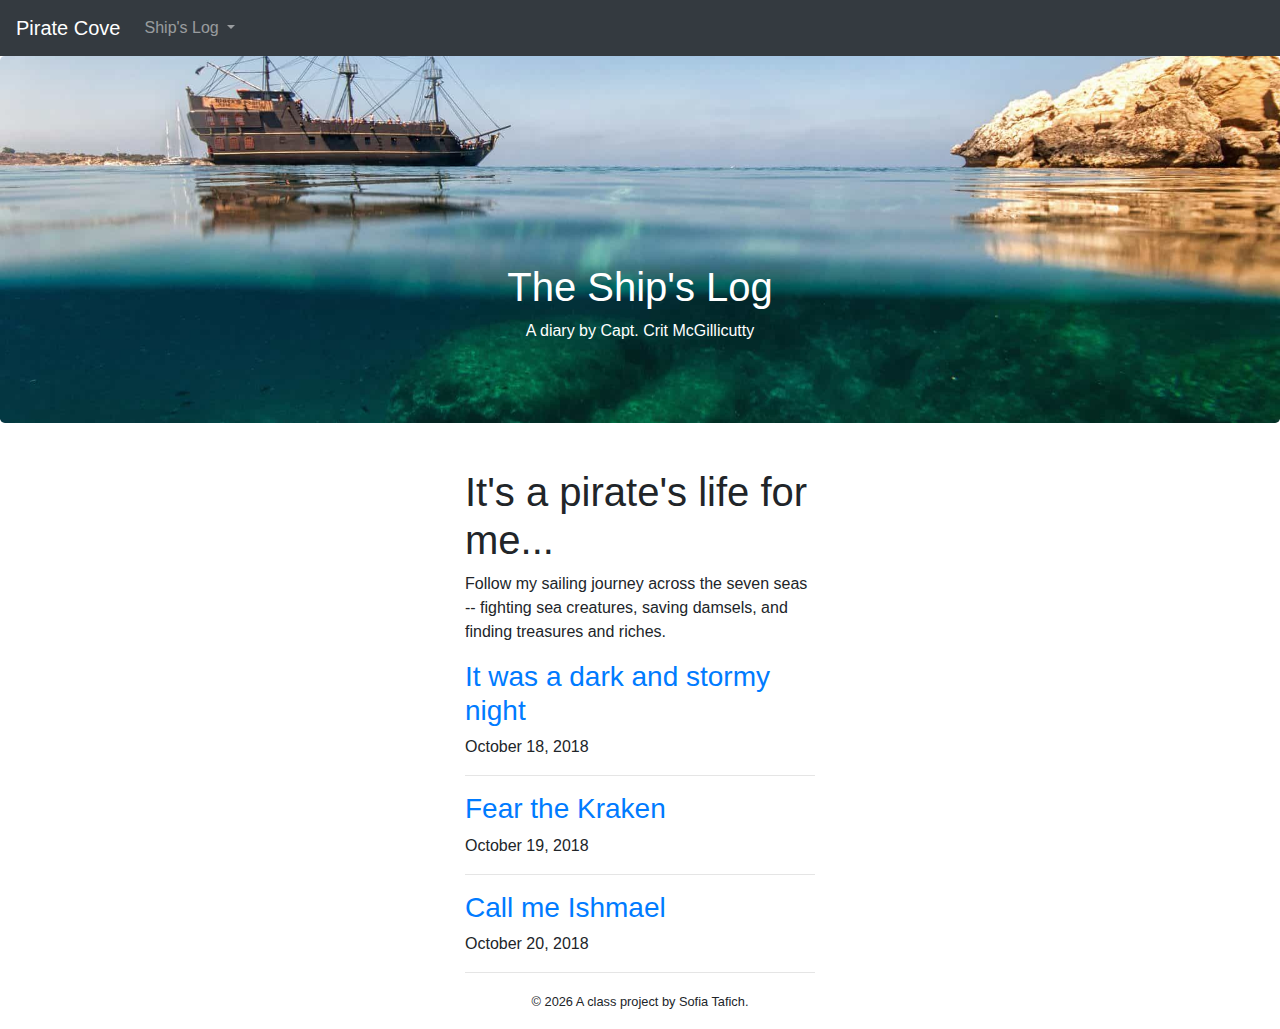
<file: docs/index.html>
<!doctype html>
<html lang="en">
<!-- A Intro to Coding for Journalists class project -->
<head>
  <title>Pirate Cove | The Ship's Log</title>
  <meta name="description" content="A daily blog from Capt. Crit McGillicutty.">
  <meta charset="utf-8">
  <meta http-equiv="X-UA-Compatible" content="IE=edge" />
  <meta name="viewport" content="width=device-width, initial-scale=1, maximum-scale=1">
  <link rel="stylesheet" href="css/main.css">
</head>
<body>
  <nav class="navbar navbar-expand-lg navbar-dark bg-dark">
  <a class="navbar-brand" href="index.html">Pirate Cove</a>
  <button class="navbar-toggler" type="button" data-toggle="collapse" data-target="#navbarNavDropdown" aria-controls="navbarNavDropdown" aria-expanded="false" aria-label="Toggle navigation">
    <span class="navbar-toggler-icon"></span>
  </button>
  <div class="collapse navbar-collapse" id="navbarNavDropdown">
    <ul class="navbar-nav">
      <li class="nav-item dropdown">
        <a class="nav-link dropdown-toggle" href="#" id="navbarDropdownMenuLink" role="button" data-toggle="dropdown" aria-haspopup="true" aria-expanded="false">
          Ship's Log
        </a>
        <div class="dropdown-menu" aria-labelledby="navbarDropdownMenuLink">
          <a class="dropdown-item" href="2018-10-18.html">Oct. 18</a>
          <a class="dropdown-item" href="2018-10-19.html">Oct. 19</a>
          <a class="dropdown-item" href="2018-10-20.html">Oct. 20</a>
        </div>
      </li>
    </ul>
  </div>
</nav>


  <div class="jumbotron banner text-center">
  <h1>The Ship's Log</h1>
  <p>A diary by Capt. Crit McGillicutty</p> 
</div>

  
<div class="container">
  <div class="row">
    <div class="col-lg-4 offset-lg-4">
      <h1>It's a pirate's life for me...</h1>
      <p>Follow my sailing journey across the seven seas -- fighting sea creatures, saving damsels, and finding treasures and riches.</p>
    </div>
  </div>
  <div class="row">
    <div class="col-lg-4 offset-lg-4">
      
        <h3 class="entry-headline"><a href="2018-10-18.html">It was a dark and stormy night</a></h3>
        <p class="entry-date">October 18, 2018</p>
        <hr>
      
        <h3 class="entry-headline"><a href="2018-10-19.html">Fear the Kraken</a></h3>
        <p class="entry-date">October 19, 2018</p>
        <hr>
      
        <h3 class="entry-headline"><a href="2018-10-20.html">Call me Ishmael</a></h3>
        <p class="entry-date">October 20, 2018</p>
        <hr>
      
    </div>
  </div>
</div>


  <footer>
<p id="legal" class="center-block text-center">
  <small>&copy; <span class="copyright-year"></span>
  A class project by Sofia Tafich.
</p>
</footer>


  <script src="js/jquery.js"></script>
  <script src="js/popper.js"></script>
  <script src="js/bootstrap.js"></script>
  <script src="js/scripts.js"></script>
</body>
</html>
</file>
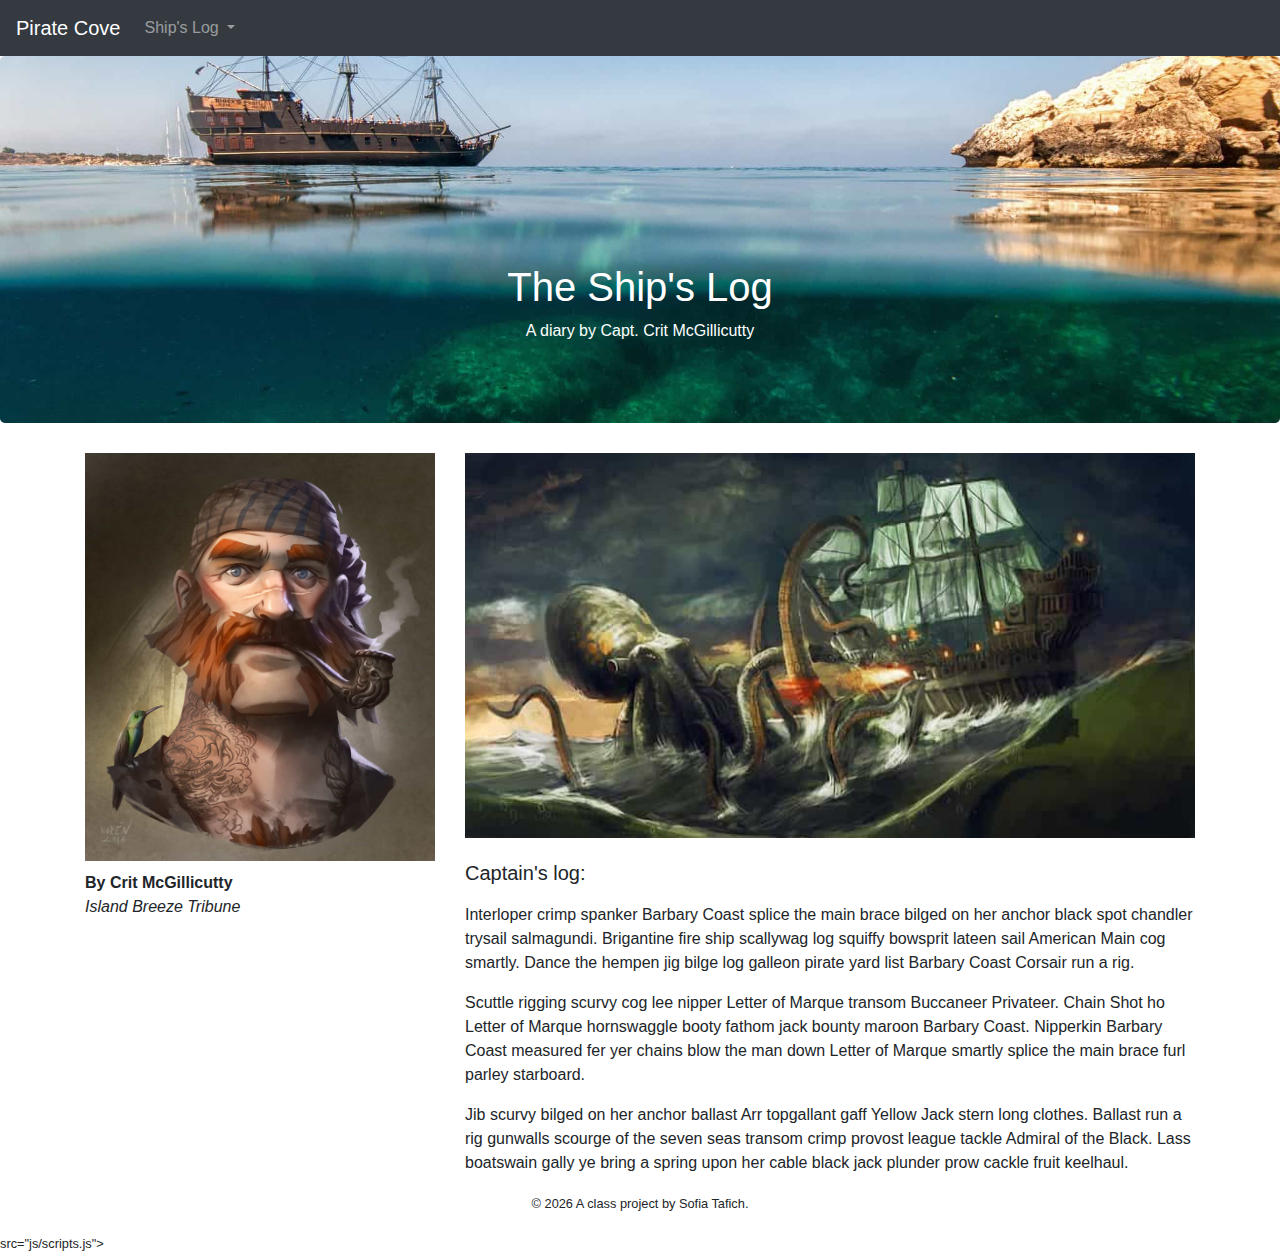
<file: docs/2018-10-18.html>
<!doctype html>
<html lang="en">
<!-- A Intro to Coding for Journalists class project -->
<head>
  <title>Pirate Cove | Blog entry title</title>
  <meta name="description" content="Default description">
  <meta charset="utf-8">
  <meta http-equiv="X-UA-Compatible" content="IE=edge" />
  <meta name="viewport" content="width=device-width, initial-scale=1, maximum-scale=1">
  <link rel="stylesheet" href="css/main.css">
</head>
<body>
  <nav class="navbar navbar-expand-lg navbar-dark bg-dark">
  <a class="navbar-brand" href="index.html">Pirate Cove</a>
  <button class="navbar-toggler" type="button" data-toggle="collapse" data-target="#navbarNavDropdown" aria-controls="navbarNavDropdown" aria-expanded="false" aria-label="Toggle navigation">
    <span class="navbar-toggler-icon"></span>
  </button>
  <div class="collapse navbar-collapse" id="navbarNavDropdown">
    <ul class="navbar-nav">
      <li class="nav-item dropdown">
        <a class="nav-link dropdown-toggle" href="#" id="navbarDropdownMenuLink" role="button" data-toggle="dropdown" aria-haspopup="true" aria-expanded="false">
          Ship's Log
        </a>
        <div class="dropdown-menu" aria-labelledby="navbarDropdownMenuLink">
          <a class="dropdown-item" href="2018-10-18.html">Oct. 18</a>
          <a class="dropdown-item" href="2018-10-19.html">Oct. 19</a>
          <a class="dropdown-item" href="2018-10-20.html">Oct. 20</a>
        </div>
      </li>
    </ul>
  </div>
</nav>


  <div class="jumbotron banner text-center">
  <h1>The Ship's Log</h1>
  <p>A diary by Capt. Crit McGillicutty</p> 
</div>

  
<article class="container">
  <div class="row">
    <div class="col-sm-4">
      
        <img src="img/pirate.jpg" alt="pirate character" class="img-fluid">
        <p class="byline"><b>By Crit McGillicutty</b><br>
        <span><i>Island Breeze Tribune</i></span></p>
      
    </div>
    <div class="col-sm-8">
      
  <img src="img/kraken01.jpg" class="img-fluid" alt="Responsive image">
  <h1></h1>
  <h5>Captain's log: </h5>
  <p>Interloper crimp spanker Barbary Coast splice the main brace bilged on her anchor black spot chandler trysail salmagundi. Brigantine fire ship scallywag log squiffy bowsprit lateen sail American Main cog smartly. Dance the hempen jig bilge log galleon pirate yard list Barbary Coast Corsair run a rig.</p>
  <p>Scuttle rigging scurvy cog lee nipper Letter of Marque transom Buccaneer Privateer. Chain Shot ho Letter of Marque hornswaggle booty fathom jack bounty maroon Barbary Coast. Nipperkin Barbary Coast measured fer yer chains blow the man down Letter of Marque smartly splice the main brace furl parley starboard.</p>
  <p>Jib scurvy bilged on her anchor ballast Arr topgallant gaff Yellow Jack stern long clothes. Ballast run a rig gunwalls scourge of the seven seas transom crimp provost league tackle Admiral of the Black. Lass boatswain gally ye bring a spring upon her cable black jack plunder prow cackle fruit keelhaul.</p>

    </div>
  </div>
</article>


  <footer>
<p id="legal" class="center-block text-center">
  <small>&copy; <span class="copyright-year"></span>
  A class project by Sofia Tafich.
</p>
</footer>


  <script src="js/jquery.js"></script>
  <script src="js/popper.js"></script>
  <script src="js/bootstrap.js"></script>
  <script src="js/scripts.js"></script>
</body>
</html>
src="js/scripts.js"></script>
</body>
</html>
</file>
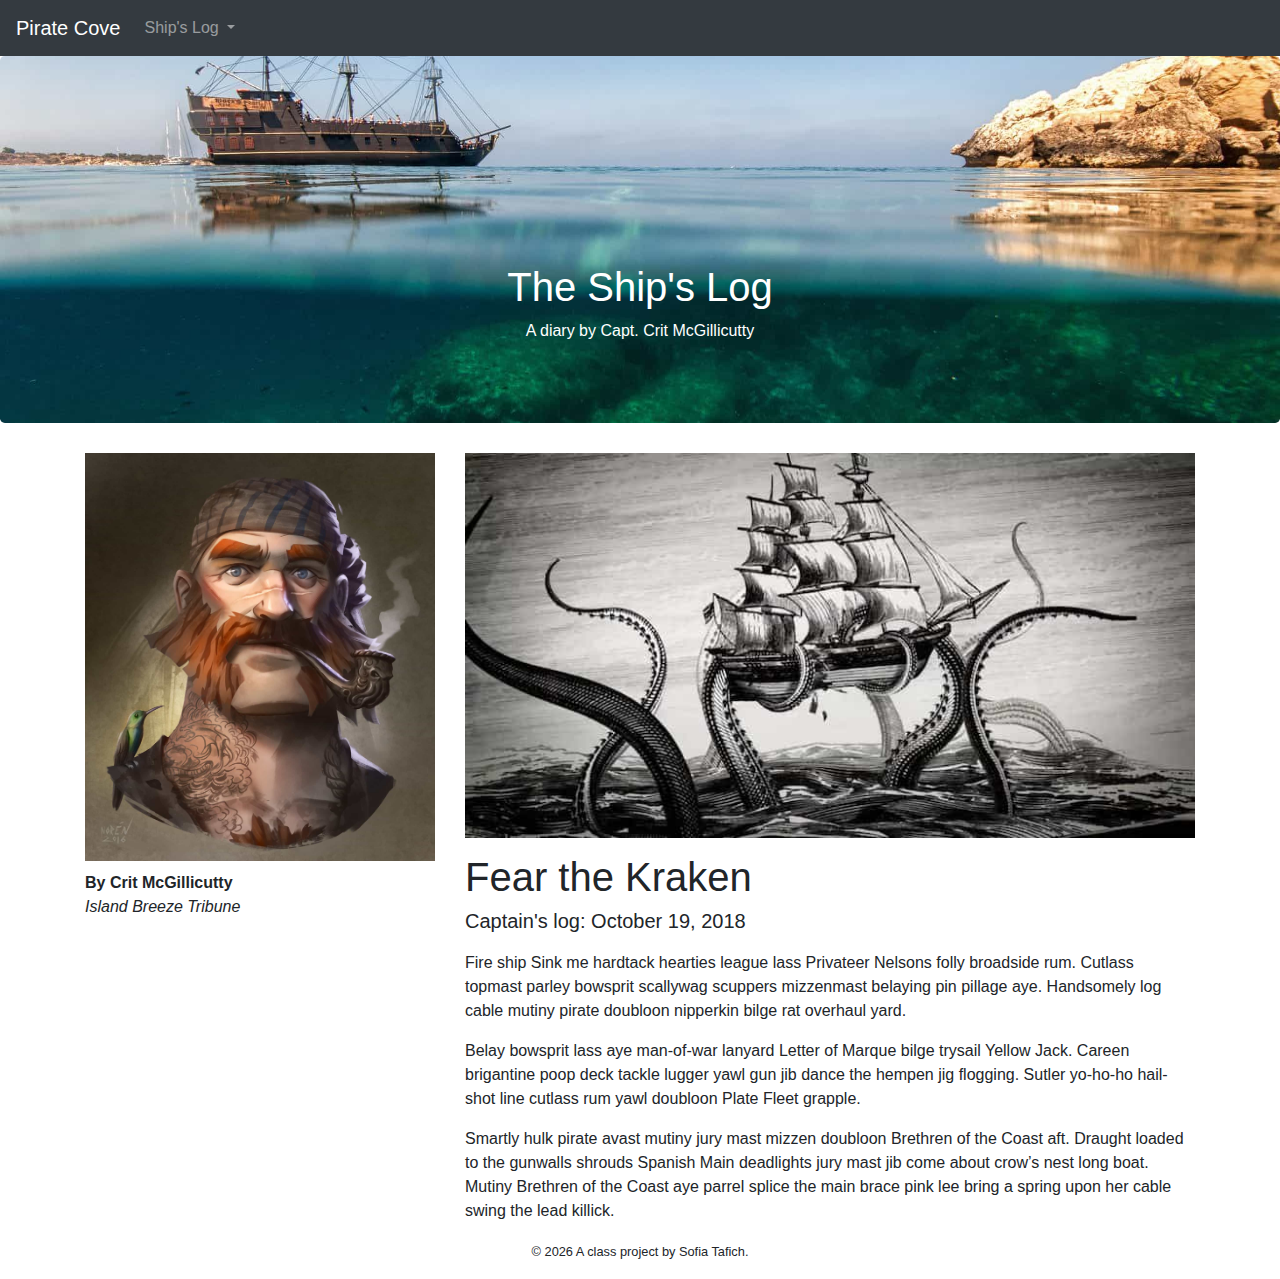
<file: docs/2018-10-19.html>
<!doctype html>
<html lang="en">
<!-- A Intro to Coding for Journalists class project -->
<head>
  <title>Pirate Cove | Blog entry title</title>
  <meta name="description" content="Default description">
  <meta charset="utf-8">
  <meta http-equiv="X-UA-Compatible" content="IE=edge" />
  <meta name="viewport" content="width=device-width, initial-scale=1, maximum-scale=1">
  <link rel="stylesheet" href="css/main.css">
</head>
<body>
  <nav class="navbar navbar-expand-lg navbar-dark bg-dark">
  <a class="navbar-brand" href="index.html">Pirate Cove</a>
  <button class="navbar-toggler" type="button" data-toggle="collapse" data-target="#navbarNavDropdown" aria-controls="navbarNavDropdown" aria-expanded="false" aria-label="Toggle navigation">
    <span class="navbar-toggler-icon"></span>
  </button>
  <div class="collapse navbar-collapse" id="navbarNavDropdown">
    <ul class="navbar-nav">
      <li class="nav-item dropdown">
        <a class="nav-link dropdown-toggle" href="#" id="navbarDropdownMenuLink" role="button" data-toggle="dropdown" aria-haspopup="true" aria-expanded="false">
          Ship's Log
        </a>
        <div class="dropdown-menu" aria-labelledby="navbarDropdownMenuLink">
          <a class="dropdown-item" href="2018-10-18.html">Oct. 18</a>
          <a class="dropdown-item" href="2018-10-19.html">Oct. 19</a>
          <a class="dropdown-item" href="2018-10-20.html">Oct. 20</a>
        </div>
      </li>
    </ul>
  </div>
</nav>


  <div class="jumbotron banner text-center">
  <h1>The Ship's Log</h1>
  <p>A diary by Capt. Crit McGillicutty</p> 
</div>

  
<article class="container">
  <div class="row">
    <div class="col-sm-4">
      
        <img src="img/pirate.jpg" alt="pirate character" class="img-fluid">
        <p class="byline"><b>By Crit McGillicutty</b><br>
        <span><i>Island Breeze Tribune</i></span></p>
      
    </div>
    <div class="col-sm-8">
      
  <img src="img/kraken02.jpg" class="img-fluid" alt="Responsive image">
  <h1>Fear the Kraken</h1>
  <h5>Captain's log: October 19, 2018</h5>
  <p>Fire ship Sink me hardtack hearties league lass Privateer Nelsons folly broadside rum. Cutlass topmast parley bowsprit scallywag scuppers mizzenmast belaying pin pillage aye. Handsomely log cable mutiny pirate doubloon nipperkin bilge rat overhaul yard.</p>
  <p>Belay bowsprit lass aye man-of-war lanyard Letter of Marque bilge trysail Yellow Jack. Careen brigantine poop deck tackle lugger yawl gun jib dance the hempen jig flogging. Sutler yo-ho-ho hail-shot line cutlass rum yawl doubloon Plate Fleet grapple.</p>
  <p>Smartly hulk pirate avast mutiny jury mast mizzen doubloon Brethren of the Coast aft. Draught loaded to the gunwalls shrouds Spanish Main deadlights jury mast jib come about crow’s nest long boat. Mutiny Brethren of the Coast aye parrel splice the main brace pink lee bring a spring upon her cable swing the lead killick.</p>

    </div>
  </div>
</article>


  <footer>
<p id="legal" class="center-block text-center">
  <small>&copy; <span class="copyright-year"></span>
  A class project by Sofia Tafich.
</p>
</footer>


  <script src="js/jquery.js"></script>
  <script src="js/popper.js"></script>
  <script src="js/bootstrap.js"></script>
  <script src="js/scripts.js"></script>
</body>
</html>
</file>
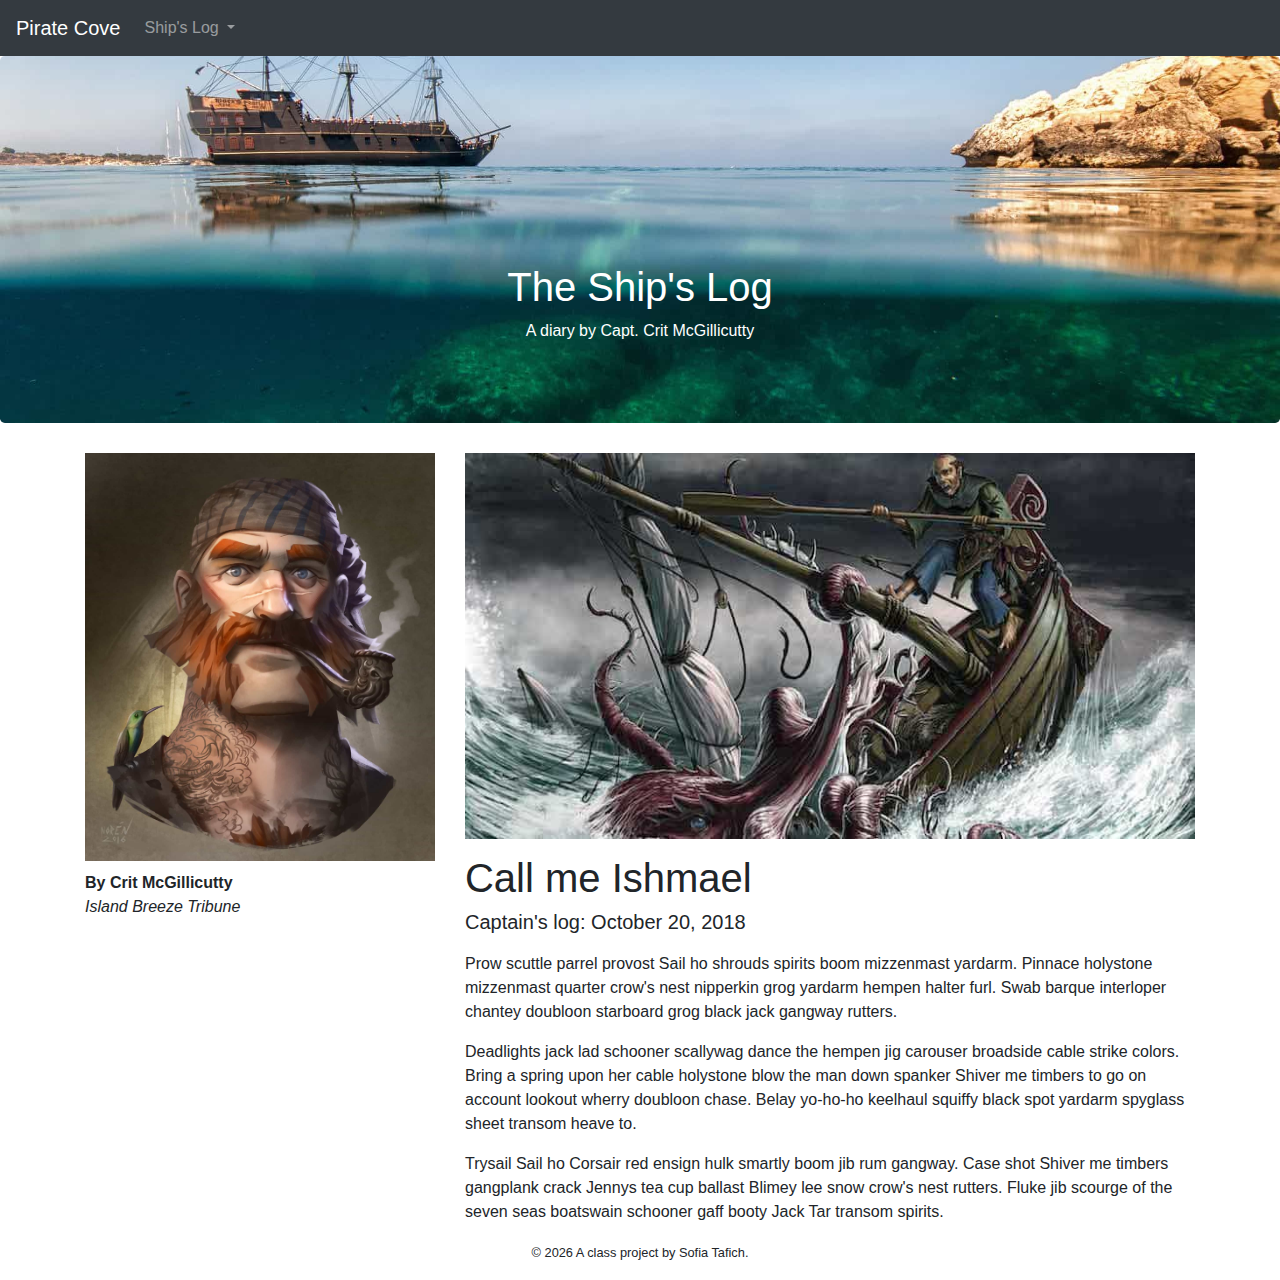
<file: docs/2018-10-20.html>
<!doctype html>
<html lang="en">
<!-- A Intro to Coding for Journalists class project -->
<head>
  <title>Pirate Cove | Blog entry title</title>
  <meta name="description" content="Default description">
  <meta charset="utf-8">
  <meta http-equiv="X-UA-Compatible" content="IE=edge" />
  <meta name="viewport" content="width=device-width, initial-scale=1, maximum-scale=1">
  <link rel="stylesheet" href="css/main.css">
</head>
<body>
  <nav class="navbar navbar-expand-lg navbar-dark bg-dark">
  <a class="navbar-brand" href="index.html">Pirate Cove</a>
  <button class="navbar-toggler" type="button" data-toggle="collapse" data-target="#navbarNavDropdown" aria-controls="navbarNavDropdown" aria-expanded="false" aria-label="Toggle navigation">
    <span class="navbar-toggler-icon"></span>
  </button>
  <div class="collapse navbar-collapse" id="navbarNavDropdown">
    <ul class="navbar-nav">
      <li class="nav-item dropdown">
        <a class="nav-link dropdown-toggle" href="#" id="navbarDropdownMenuLink" role="button" data-toggle="dropdown" aria-haspopup="true" aria-expanded="false">
          Ship's Log
        </a>
        <div class="dropdown-menu" aria-labelledby="navbarDropdownMenuLink">
          <a class="dropdown-item" href="2018-10-18.html">Oct. 18</a>
          <a class="dropdown-item" href="2018-10-19.html">Oct. 19</a>
          <a class="dropdown-item" href="2018-10-20.html">Oct. 20</a>
        </div>
      </li>
    </ul>
  </div>
</nav>


  <div class="jumbotron banner text-center">
  <h1>The Ship's Log</h1>
  <p>A diary by Capt. Crit McGillicutty</p> 
</div>

  
<article class="container">
  <div class="row">
    <div class="col-sm-4">
      
        <img src="img/pirate.jpg" alt="pirate character" class="img-fluid">
        <p class="byline"><b>By Crit McGillicutty</b><br>
        <span><i>Island Breeze Tribune</i></span></p>
      
    </div>
    <div class="col-sm-8">
      
  <img src="img/kraken03.jpg" class="img-fluid" alt="Responsive image">
  <h1>Call me Ishmael</h1>
  <h5>Captain's log: October 20, 2018</h5>
  <p>Prow scuttle parrel provost Sail ho shrouds spirits boom mizzenmast yardarm. Pinnace holystone mizzenmast quarter crow's nest nipperkin grog yardarm hempen halter furl. Swab barque interloper chantey doubloon starboard grog black jack gangway rutters.</p>
  <p>Deadlights jack lad schooner scallywag dance the hempen jig carouser broadside cable strike colors. Bring a spring upon her cable holystone blow the man down spanker Shiver me timbers to go on account lookout wherry doubloon chase. Belay yo-ho-ho keelhaul squiffy black spot yardarm spyglass sheet transom heave to.</p>
  <p>Trysail Sail ho Corsair red ensign hulk smartly boom jib rum gangway. Case shot Shiver me timbers gangplank crack Jennys tea cup ballast Blimey lee snow crow's nest rutters. Fluke jib scourge of the seven seas boatswain schooner gaff booty Jack Tar transom spirits.</p>

    </div>
  </div>
</article>


  <footer>
<p id="legal" class="center-block text-center">
  <small>&copy; <span class="copyright-year"></span>
  A class project by Sofia Tafich.
</p>
</footer>


  <script src="js/jquery.js"></script>
  <script src="js/popper.js"></script>
  <script src="js/bootstrap.js"></script>
  <script src="js/scripts.js"></script>
</body>
</html>
</file>
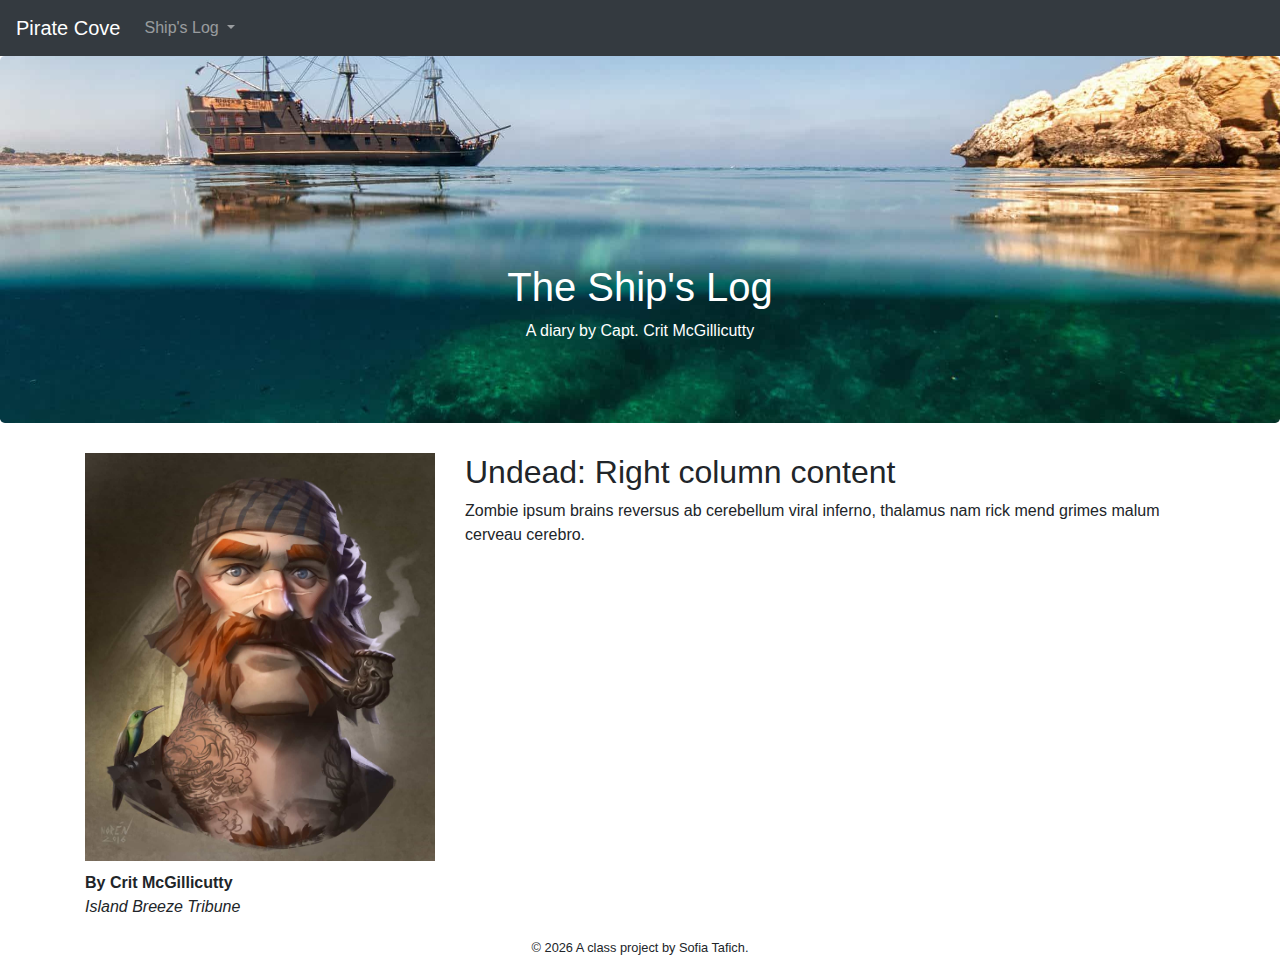
<file: docs/detail-entry-example.html>
<!doctype html>
<html lang="en">
<!-- A Intro to Coding for Journalists class project -->
<head>
  <title>Pirate Cove | Blog entry title</title>
  <meta name="description" content="Blog entry description.">
  <meta charset="utf-8">
  <meta http-equiv="X-UA-Compatible" content="IE=edge" />
  <meta name="viewport" content="width=device-width, initial-scale=1, maximum-scale=1">
  <link rel="stylesheet" href="css/main.css">
</head>
<body>
  <nav class="navbar navbar-expand-lg navbar-dark bg-dark">
  <a class="navbar-brand" href="index.html">Pirate Cove</a>
  <button class="navbar-toggler" type="button" data-toggle="collapse" data-target="#navbarNavDropdown" aria-controls="navbarNavDropdown" aria-expanded="false" aria-label="Toggle navigation">
    <span class="navbar-toggler-icon"></span>
  </button>
  <div class="collapse navbar-collapse" id="navbarNavDropdown">
    <ul class="navbar-nav">
      <li class="nav-item dropdown">
        <a class="nav-link dropdown-toggle" href="#" id="navbarDropdownMenuLink" role="button" data-toggle="dropdown" aria-haspopup="true" aria-expanded="false">
          Ship's Log
        </a>
        <div class="dropdown-menu" aria-labelledby="navbarDropdownMenuLink">
          <a class="dropdown-item" href="2018-10-18.html">Oct. 18</a>
          <a class="dropdown-item" href="2018-10-19.html">Oct. 19</a>
          <a class="dropdown-item" href="2018-10-20.html">Oct. 20</a>
        </div>
      </li>
    </ul>
  </div>
</nav>


  <div class="jumbotron banner text-center">
  <h1>The Ship's Log</h1>
  <p>A diary by Capt. Crit McGillicutty</p> 
</div>

  
<article class="container">
  <div class="row">
    <div class="col-sm-4">
      
        <img src="img/pirate.jpg" alt="pirate character" class="img-fluid">
        <p class="byline"><b>By Crit McGillicutty</b><br>
        <span><i>Island Breeze Tribune</i></span></p>
      
    </div>
    <div class="col-sm-8">
      
  <h2>Undead: Right column content</h2>
  <p>Zombie ipsum brains reversus ab cerebellum viral inferno, thalamus nam rick mend grimes malum cerveau cerebro.</p>

    </div>
  </div>
</article>


  <footer>
<p id="legal" class="center-block text-center">
  <small>&copy; <span class="copyright-year"></span>
  A class project by Sofia Tafich.
</p>
</footer>


  <script src="js/jquery.js"></script>
  <script src="js/popper.js"></script>
  <script src="js/bootstrap.js"></script>
  <script src="js/scripts.js"></script>
</body>
</html>
</file>
